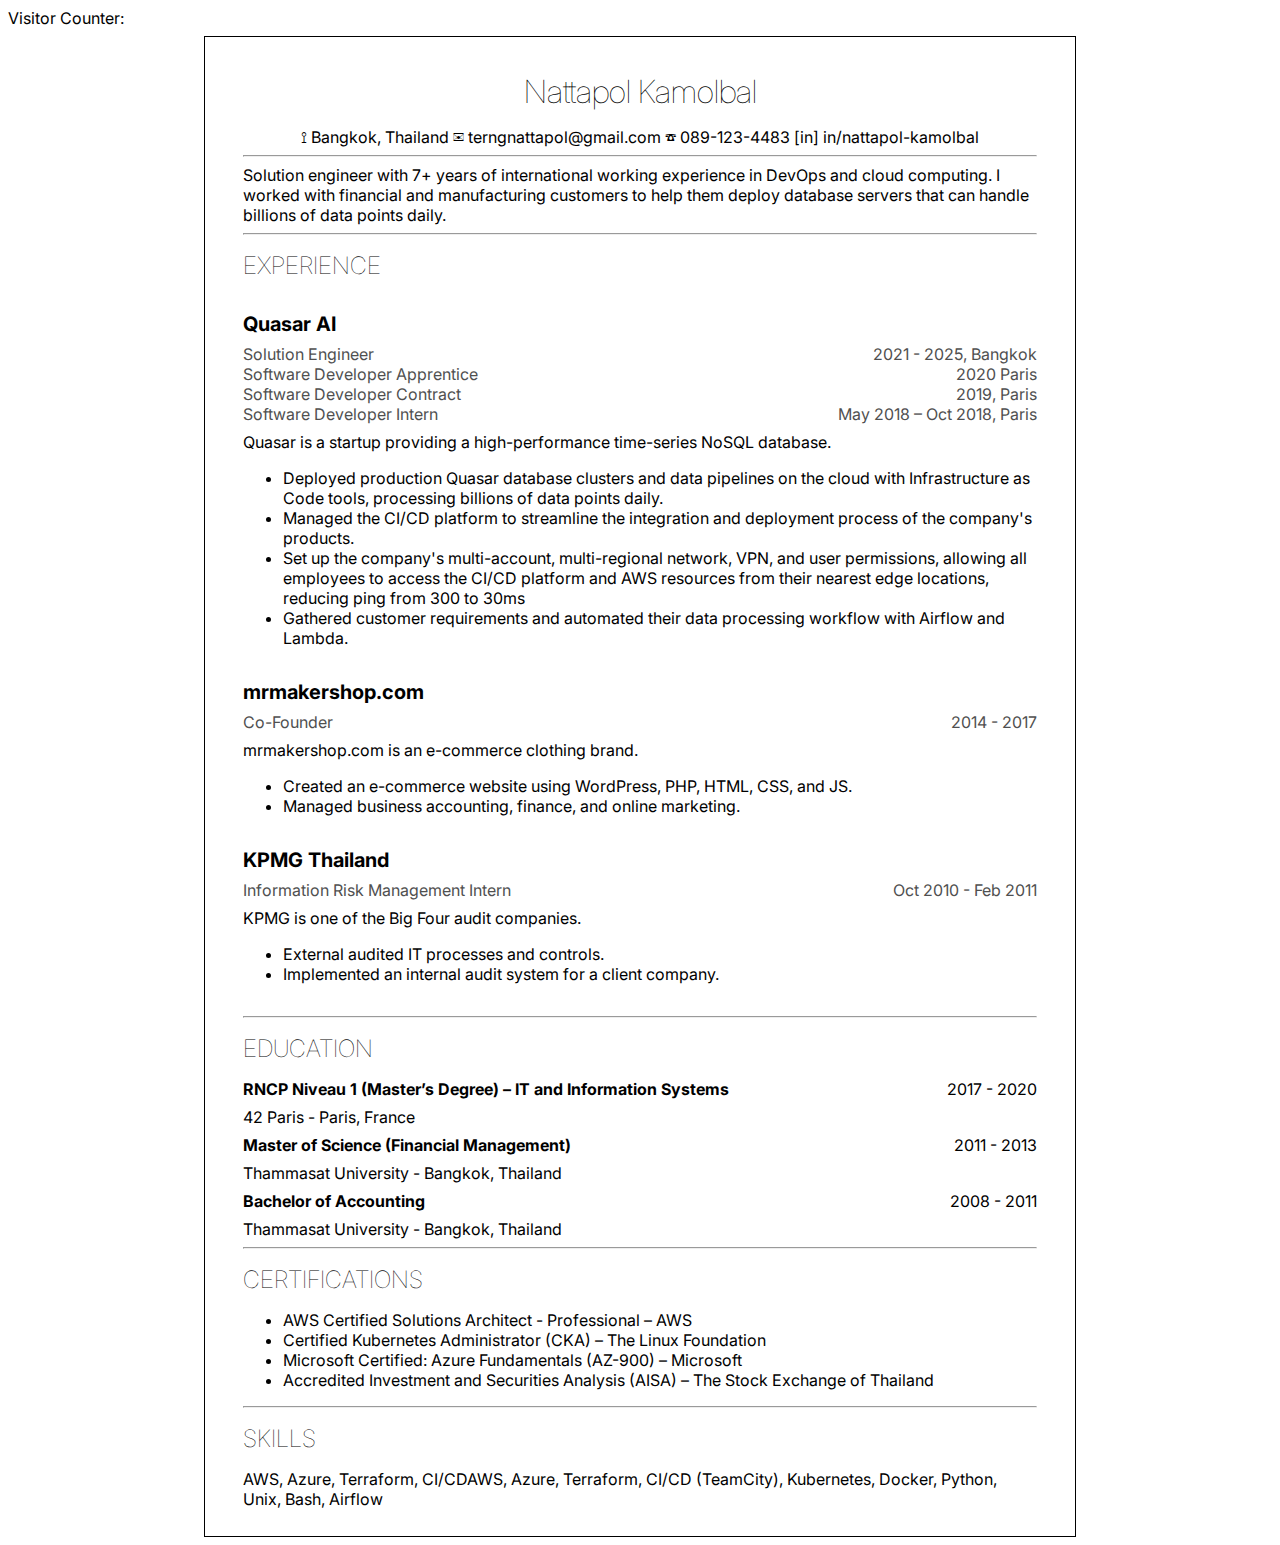
<file: resume/index.html>
<html>
    <head>
        <link href="https://fonts.googleapis.com/css2?family=Inter:wght@300;400;500;600;700&display=swap" rel="stylesheet">
        <meta charset="UTF-8">
        <style>
            body {
                font-family: 'Inter', sans-serif;
            }
            #resume {
                max-width: 21cm;
                margin: auto;
                border-style: solid;
                border-width: 1px;
                padding: 0.5cm 1cm;
            }

            #header {
                text-align: center;
            }
            #header h1 {
                font-size: 2rem;
                margin-top: 1rem;
                margin-bottom: 1rem;
            }
            #header p {
                font-size: 1rem;
            }

            h1 {
                font-size: 1.5rem;
                font-weight: lighter;
            }
            h2 {
                font-size: 1.25rem;
            }
            
            .job {
                margin-top: 2rem;
                margin-bottom: 2rem;
            }
            .job h2,p {
                margin-top: 0.5rem;
                margin-bottom: 0.5rem;
            }

            .left-right {
                display: flex;
                justify-content: space-between;
            }
            .company-position {
                color: rgb(80, 80, 80);
                margin: 0px;
                font-size: 1rem

            }
            .diploma .left {
                font-weight: bold;
            }

        </style>
    </head>
    <body>
        <div id="visitor-counter"><p>Visitor Counter: <span id="visitor-counter-value"></span></p></div>
        <div id="resume">


            <div id="header">
                <h1>Nattapol Kamolbal</h1>
                <p>⟟ Bangkok, Thailand   ✉ terngnattapol@gmail.com   ☎ 089-123-4483   [in] in/nattapol-kamolbal</p>
            </div>
            <hr/>

            <div id="summary">
                <p>Solution engineer with 7+ years of international working experience in DevOps and cloud computing. I worked with financial and manufacturing customers to help them deploy database servers that can handle billions of data points daily.</p>
            </div>
            <hr/>

            <div id="experience">
                <h1>EXPERIENCE</h1>
                <div class="job">
                    <h2 class="company-name">Quasar AI</h2>
                    <p class="left-right company-position">
                        <span class="left">Solution Engineer</span>
                        <span class="right">2021 - 2025, Bangkok</span>
                    </p>
                    <p class="left-right company-position">
                        <span class="left">Software Developer Apprentice</span>
                        <span class="right">2020 Paris</span>
                    </p>
                    <p class="left-right company-position">
                        <span class="left">Software Developer Contract</span>
                        <span class="right">2019, Paris</span>
                    </p>
                    <p class="left-right company-position">
                        <span class="left">Software Developer Intern</span>
                        <span class="right">May 2018 – Oct 2018, Paris</span>
                    </p>
                    <p class="company-description">Quasar is a startup providing a high-performance time-series NoSQL database.</p>
                    <ul class="roles">
                        <li>Deployed production Quasar database clusters and data pipelines on the cloud with Infrastructure as Code tools, processing billions of data points daily.</li>
                        <li>Managed the CI/CD platform to streamline the integration and deployment process of the company's products.</li>
                        <li>Set up the company's multi-account, multi-regional network, VPN, and user permissions, allowing all employees to access the CI/CD platform and AWS resources from their nearest edge locations, reducing ping from 300 to 30ms</li>
                        <li>Gathered customer requirements and automated their data processing workflow with Airflow and Lambda.</li>
                    </ul>
                </div>

                <div class="job">
                    <h2 class="company-name">mrmakershop.com</h2>
                    <p class="left-right company-position">
                        <span class="left">Co-Founder</span>
                        <span class="right">2014 - 2017</span>
                    </p>
                    <p class="company-description">mrmakershop.com is an e-commerce clothing brand. </p>
                    <ul class="roles">
                        <li>Created an e-commerce website using WordPress, PHP, HTML, CSS, and JS.</li>
                        <li>Managed business accounting, finance, and online marketing.</li>
                    </ul>
                </div>

                <div class="job">
                    <h2 class="company-name">KPMG Thailand</h2>
                    <p class="left-right company-position">
                        <span class="left">Information Risk Management Intern</span>
                        <span class="right">Oct 2010 - Feb 2011</span>
                    </p>
                    <p class="company-description">KPMG is one of the Big Four audit companies.</p>
                    <ul class="roles">
                        <li>External audited IT processes and controls.</li>
                        <li>Implemented an internal audit system for a client company.</li>
                    </ul>
                </div>
            </div>
            <hr/>

            <div id="education">
                <h1>EDUCATION</h1>
                <p class="left-right diploma">
                    <span class="left">RNCP Niveau 1 (Master’s Degree) – IT and Information Systems</span>
                    <span class="right">2017 - 2020</span>
                </p>
                <p>42 Paris - Paris, France </p>
                <p class="left-right diploma">
                    <span class="left">Master of Science (Financial Management)</span>
                    <span class="right">2011 - 2013</span>
                </p>
                <p>Thammasat University - Bangkok, Thailand</p>
                <p class="left-right diploma">
                    <span class="left">Bachelor of Accounting </span>
                    <span class="right">2008 - 2011</span>
                </p>
                <p>Thammasat University - Bangkok, Thailand </p>
            </div>
            <hr/>

            <div id="certifications">
                <h1>CERTIFICATIONS</h1>
                <ul>
                    <li>AWS Certified Solutions Architect - Professional – AWS</li>
                    <li>Certified Kubernetes Administrator (CKA) – The Linux Foundation</li>
                    <li>Microsoft Certified: Azure Fundamentals (AZ-900) – Microsoft</li>
                    <li>Accredited Investment and Securities Analysis (AISA) – The Stock Exchange of Thailand</li>
                </ul>
            </div>
            <hr/>

            <div id="skills">
                <h1>SKILLS</h1>
                <p>AWS, Azure, Terraform, CI/CDAWS, Azure, Terraform, CI/CD (TeamCity), Kubernetes, Docker, Python, Unix, Bash, Airflow</p>
            </div>

        </div>
        <script>
            const url = 'https://3guy96lu6g.execute-api.ap-southeast-7.amazonaws.com/prod/increase-visitor-counter'
            const options = {method: 'POST'}

            async function increaseAndGetVisitorCounter() {
                let response = await fetch(url, options)
                let responseJson = await response.json()
                return responseJson['visitor-counter']
            }

            async function showVisitorCounter() {
                let visitor_counter = await increaseAndGetVisitorCounter()
                document.getElementById("visitor-counter-value").innerHTML = visitor_counter
                console.log(visitor_counter)
            }

            showVisitorCounter()
        </script>
    </body>
</html>
</file>
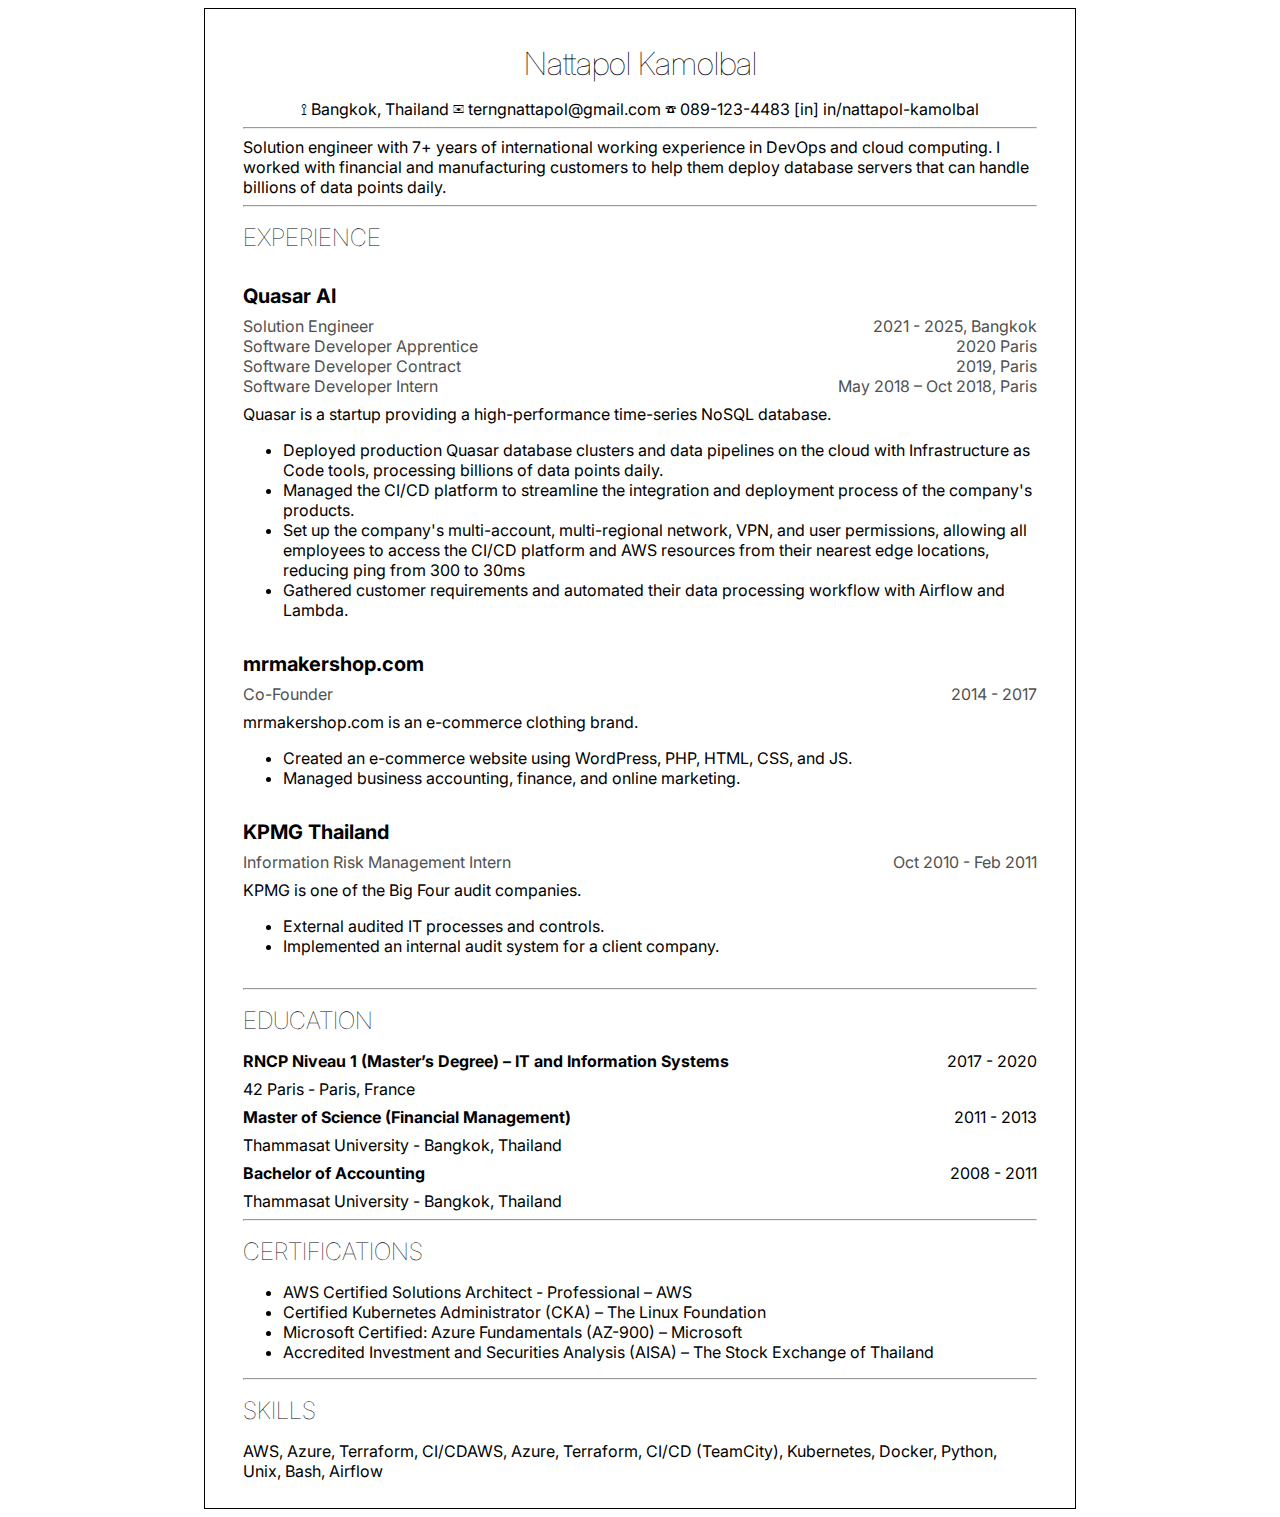
<file: resume/resume.html>
<html>
    <head>
        <link href="https://fonts.googleapis.com/css2?family=Inter:wght@300;400;500;600;700&display=swap" rel="stylesheet">
        <style>
            body {
                font-family: 'Inter', sans-serif;
            }
            #resume {
                max-width: 21cm;
                margin: auto;
                border-style: solid;
                border-width: 1px;
                padding: 0.5cm 1cm;
            }

            #header {
                text-align: center;
            }
            #header h1 {
                font-size: 2rem;
                margin-top: 1rem;
                margin-bottom: 1rem;
            }
            #header p {
                font-size: 1rem;
            }

            h1 {
                font-size: 1.5rem;
                font-weight: lighter;
            }
            h2 {
                font-size: 1.25rem;
            }
            
            .job {
                margin-top: 2rem;
                margin-bottom: 2rem;
            }
            .job h2,p {
                margin-top: 0.5rem;
                margin-bottom: 0.5rem;
            }

            .left-right {
                display: flex;
                justify-content: space-between;
            }
            .company-position {
                color: rgb(80, 80, 80);
                margin: 0px;
                font-size: 1rem

            }
            .diploma .left {
                font-weight: bold;
            }

        </style>
    </head>
    <body>
        <div id="resume">


            <div id="header">
                <h1>Nattapol Kamolbal</h1>
                <p>⟟ Bangkok, Thailand   ✉ terngnattapol@gmail.com   ☎ 089-123-4483   [in] in/nattapol-kamolbal</p>
            </div>
            <hr/>

            <div id="summary">
                <p>Solution engineer with 7+ years of international working experience in DevOps and cloud computing. I worked with financial and manufacturing customers to help them deploy database servers that can handle billions of data points daily.</p>
            </div>
            <hr/>

            <div id="experience">
                <h1>EXPERIENCE</h1>
                <div class="job">
                    <h2 class="company-name">Quasar AI</h2>
                    <p class="left-right company-position">
                        <span class="left">Solution Engineer</span>
                        <span class="right">2021 - 2025, Bangkok</span>
                    </p>
                    <p class="left-right company-position">
                        <span class="left">Software Developer Apprentice</span>
                        <span class="right">2020 Paris</span>
                    </p>
                    <p class="left-right company-position">
                        <span class="left">Software Developer Contract</span>
                        <span class="right">2019, Paris</span>
                    </p>
                    <p class="left-right company-position">
                        <span class="left">Software Developer Intern</span>
                        <span class="right">May 2018 – Oct 2018, Paris</span>
                    </p>
                    <p class="company-description">Quasar is a startup providing a high-performance time-series NoSQL database.</p>
                    <ul class="roles">
                        <li>Deployed production Quasar database clusters and data pipelines on the cloud with Infrastructure as Code tools, processing billions of data points daily.</li>
                        <li>Managed the CI/CD platform to streamline the integration and deployment process of the company's products.</li>
                        <li>Set up the company's multi-account, multi-regional network, VPN, and user permissions, allowing all employees to access the CI/CD platform and AWS resources from their nearest edge locations, reducing ping from 300 to 30ms</li>
                        <li>Gathered customer requirements and automated their data processing workflow with Airflow and Lambda.</li>
                    </ul>
                </div>

                <div class="job">
                    <h2 class="company-name">mrmakershop.com</h2>
                    <p class="left-right company-position">
                        <span class="left">Co-Founder</span>
                        <span class="right">2014 - 2017</span>
                    </p>
                    <p class="company-description">mrmakershop.com is an e-commerce clothing brand. </p>
                    <ul class="roles">
                        <li>Created an e-commerce website using WordPress, PHP, HTML, CSS, and JS.</li>
                        <li>Managed business accounting, finance, and online marketing.</li>
                    </ul>
                </div>

                <div class="job">
                    <h2 class="company-name">KPMG Thailand</h2>
                    <p class="left-right company-position">
                        <span class="left">Information Risk Management Intern</span>
                        <span class="right">Oct 2010 - Feb 2011</span>
                    </p>
                    <p class="company-description">KPMG is one of the Big Four audit companies.</p>
                    <ul class="roles">
                        <li>External audited IT processes and controls.</li>
                        <li>Implemented an internal audit system for a client company.</li>
                    </ul>
                </div>
            </div>
            <hr/>

            <div id="education">
                <h1>EDUCATION</h1>
                <p class="left-right diploma">
                    <span class="left">RNCP Niveau 1 (Master’s Degree) – IT and Information Systems</span>
                    <span class="right">2017 - 2020</span>
                </p>
                <p>42 Paris - Paris, France </p>
                <p class="left-right diploma">
                    <span class="left">Master of Science (Financial Management)</span>
                    <span class="right">2011 - 2013</span>
                </p>
                <p>Thammasat University - Bangkok, Thailand</p>
                <p class="left-right diploma">
                    <span class="left">Bachelor of Accounting </span>
                    <span class="right">2008 - 2011</span>
                </p>
                <p>Thammasat University - Bangkok, Thailand </p>
            </div>
            <hr/>

            <div id="certifications">
                <h1>CERTIFICATIONS</h1>
                <ul>
                    <li>AWS Certified Solutions Architect - Professional – AWS</li>
                    <li>Certified Kubernetes Administrator (CKA) – The Linux Foundation</li>
                    <li>Microsoft Certified: Azure Fundamentals (AZ-900) – Microsoft</li>
                    <li>Accredited Investment and Securities Analysis (AISA) – The Stock Exchange of Thailand</li>
                </ul>
            </div>
            <hr/>

            <div id="skills">
                <h1>SKILLS</h1>
                <p>AWS, Azure, Terraform, CI/CDAWS, Azure, Terraform, CI/CD (TeamCity), Kubernetes, Docker, Python, Unix, Bash, Airflow</p>
            </div>

        </div>
    </body>
</html>
</file>
